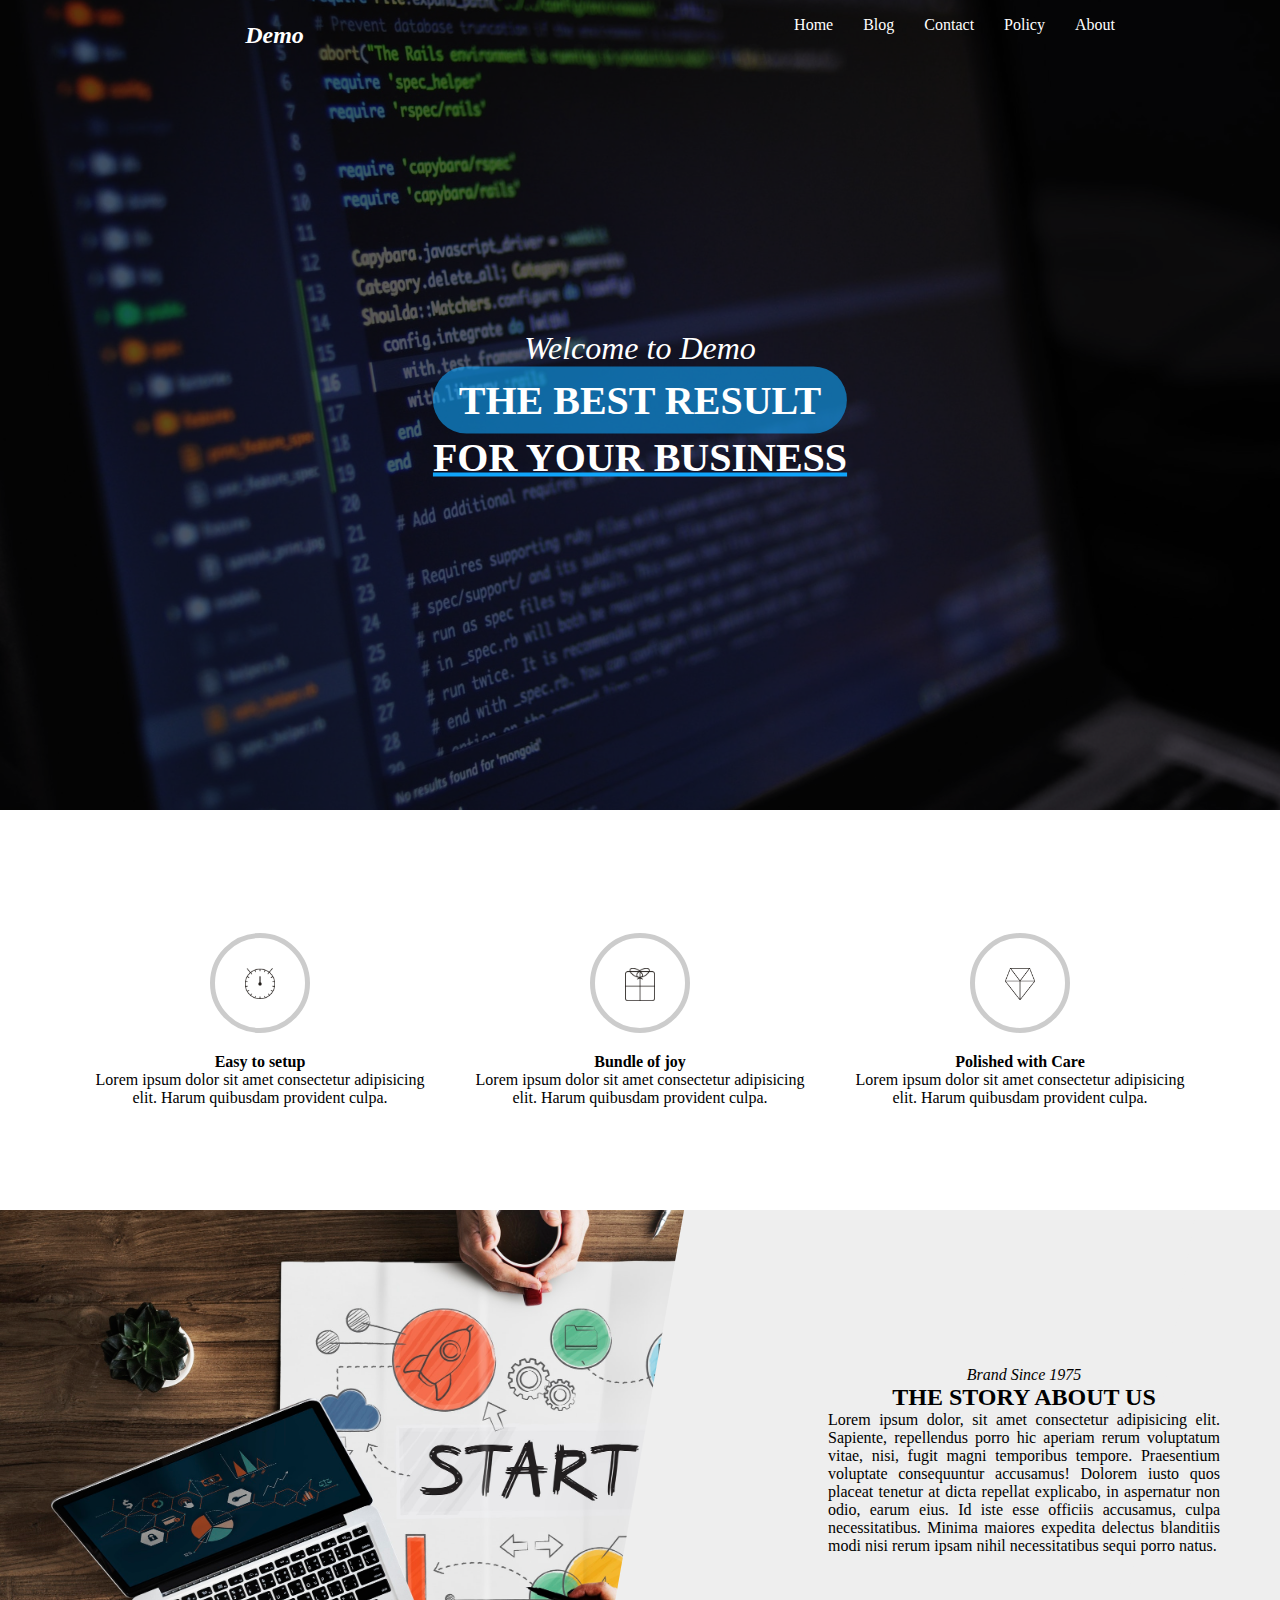
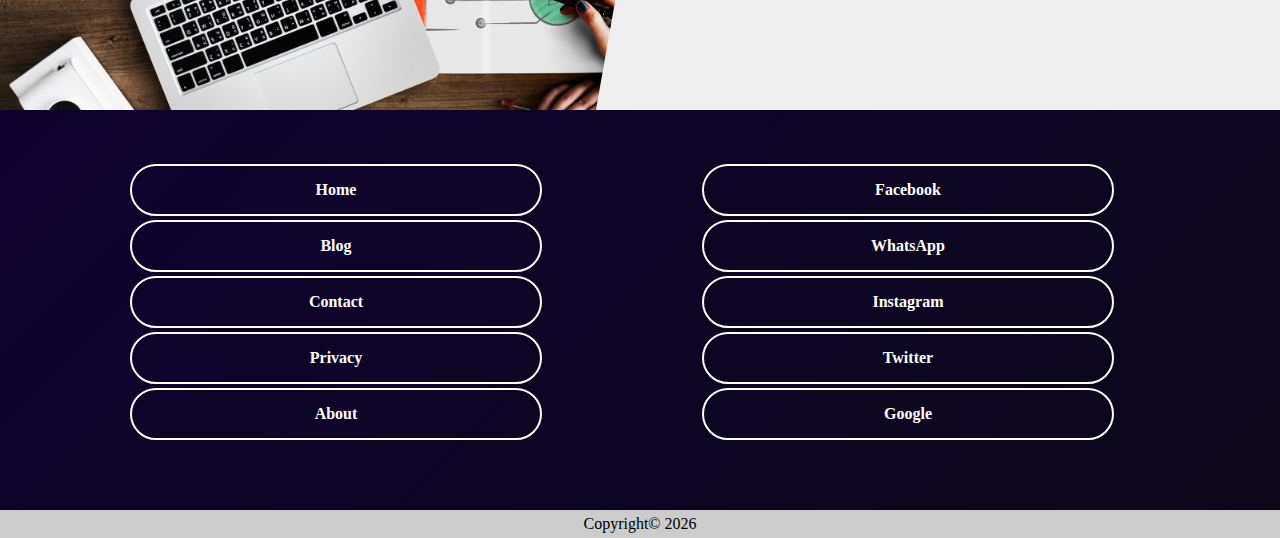
<file: index.html>
<!DOCTYPE html>
<html>
  <head>
    <title>Flat Website</title>
    <link rel="stylesheet" href="style.css" />
  </head>
  <body>
    <section class="sec1">
      <header>
        <nav>
          <div class="nav-brand"><a href="">Demo</a></div>
          <ul>
            <li><a href="index.html">Home</a></li>
            <li><a href="Blog.html">Blog</a></li>
            <li><a href="contact.html">Contact</a></li>
            <li><a href="index.html#policy">Policy</a></li>
            <li><a href="index.html#about">About</a></li>
          </ul>
        </nav>
        <div class="center">
          <div class="one"><em>Welcome to Demo</em></div>
          <div class="two">THE BEST RESULT</div>
          <div class="three">FOR YOUR BUSINESS</div>
        </div>
      </header>
    </section>
    <section class="sec2" id="policy">
      <div class="container">
        <div class="box">
          <div class="img-box">
            <img src="img/timer.png" alt="Something Wents Wrong" />
          </div>
          <div class="text">
            <h4>Easy to setup</h4>
            <p>
              Lorem ipsum dolor sit amet consectetur adipisicing elit. Harum
              quibusdam provident culpa.
            </p>
          </div>
        </div>
        <div class="box">
          <div class="img-box">
            <img src="img/gift.png" alt="Something Wents Wrong" />
          </div>
          <div class="text">
            <h4>Bundle of joy</h4>
            <p>
              Lorem ipsum dolor sit amet consectetur adipisicing elit. Harum
              quibusdam provident culpa.
            </p>
          </div>
        </div>
        <div class="box">
          <div class="img-box">
            <img src="img/diamond.png" alt="Something Wents Wrong" />
          </div>
          <div class="text">
            <h4>Polished with Care</h4>
            <p>
              Lorem ipsum dolor sit amet consectetur adipisicing elit. Harum
              quibusdam provident culpa.
            </p>
          </div>
        </div>
      </div>
    </section>
    <section class="sec3">
      <div class="container">
        <div class="img-box">
          <div class="caption">
            <div class="cont">
              <h2>Welcome</h2>
              <a href="#" class="btn">Read More</a>
            </div>
          </div>
        </div>
        <div class="text-container">
          <div class="text">
            <em class="top">Brand Since 1975</em>
            <h2>The Story About Us</h2>
            <p>
              Lorem ipsum dolor, sit amet consectetur adipisicing elit.
              Sapiente, repellendus porro hic aperiam rerum voluptatum vitae,
              nisi, fugit magni temporibus tempore. Praesentium voluptate
              consequuntur accusamus! Dolorem iusto quos placeat tenetur at
              dicta repellat explicabo, in aspernatur non odio, earum eius. Id
              iste esse officiis accusamus, culpa necessitatibus. Minima maiores
              expedita delectus blanditiis modi nisi rerum ipsam nihil
              necessitatibus sequi porro natus.
            </p>
          </div>
        </div>
      </div>
    </section>
    <section class="sec4" id="about">
      <div class="container">
        <div class="sub-container">
          <ul class="nav">
            <li><a href="#">Home</a></li>
            <li><a href="#blog">Blog</a></li>
            <li><a href="contact.html">Contact</a></li>
            <li><a href="#privacy">Privacy</a></li>
            <li><a href="#about">About</a></li>
          </ul>
        </div>
        <div class="sub-container">
          <ul class="social">
            <li>
              <a href="https://www.facebook.com/" about="_blank">Facebook</a>
            </li>
            <li>
              <a href="https://web.whatsapp.com/" about="_blank">WhatsApp</a>
            </li>
            <li>
              <a href="https://www.instagram.com/" about="_blank">Instagram</a>
            </li>
            <li>
              <a href="https://www.twitter.com/" about="_blank">Twitter</a>
            </li>
            <li><a href="https://www.google.com/" about="_blank">Google</a></li>
          </ul>
        </div>
      </div>
    </section>
    <div id="footer"></div>
    <script>
      var f = document.getElementById("footer");
      var d = new Date().getFullYear();
      f.innerHTML = "Copyright&copy; " + d;
    </script>
  </body>
</html>
</file>
<file: style.css>
* {
    margin: 0;
    padding: 0;
    box-sizing: border-box;
    list-style-type: none;
    text-decoration: none;
    font-family: 'Century Gothic';
}
/* SECTION 1 */
.sec1 {
    width: 100%;
    height: 90vh;
    background: url("img/img.jpeg") no-repeat center;
    background-size: cover;
}
.sec1 a { color: #fff; transition: .5s; }
.sec1 header {
    position: relative;
    width: 100%;
    height: 100%;
    background: #0009;
}
.sec1 nav {
    line-height: 50px;
    color: #fff;
    display: flex;
}
.sec1 .nav-brand {
    font-style: oblique;
    font-weight: 600;
    font-size: 1.5em;
    margin: 0 auto;
}
.sec1 ul {
    display: flex;
    flex-direction: row;
    margin: 0 150px 0 auto;
}
nav .nav-brand { 
    position: relative;
    user-select: none;
    padding: 10px 15px;
}
.sec1 li {
    position: relative;
    user-select: none;
}
.sec1 li a {
    padding: 10px 15px;
}
.sec1 .center {
    position: absolute;
    left: 50%;
    top: 50%;
    transform: translate(-50%, -50%);
    color: #fff;
    text-align: center;
}
.center .one {
    font-size: 2em;
}
.center .two, .center .three {
    font-weight: 800;
    font-size: 2.5em;
}
.center .two {
    background: #10a5fb99;
    border-radius: 50px;
    padding: 10px 15px;
}
.center .three { text-decoration: underline #10a5fb;  }
.sec1 li::before{
    content: '';
    position: absolute;
    bottom: 15px;
    left: 0;
    width: 0;
    height: 2px;
    /* border-radius: 0 0 4px 4px; */
    background: #10a5fb;
    transition: .5s cubic-bezier(.9, 0, .33, 1);
}
/* HOVER */
.sec1 li:hover::before { width: 100%; }
.sec1 a:hover { color: #ececec; } 
/* HOVER END*/
/* SECTION 1 END */
/* SECTION 2 */
.sec2 {
    width: 100%;
    height: 400px;
}
.sec2 .container {
    height: 100%;
    width: 100%;
    display: flex;
    justify-content: center;
    align-items: center;
}
.sec2 .box {
    margin: 20px;
    width: 340px;
    text-align: center;
}
.sec2 .box > * { margin: 0 auto; }
.sec2 .img-box {
    border: 5px solid #ccc;
    border-radius: 100%;
    padding: 30px;
    margin: 20px auto;
    width: 100px;
    height: 100px;
    cursor: pointer;
    transition: .5s;
}
.sec2 .img-box img{ width: 100%; } 
.sec2 .img-box:hover {
    padding: 25px;
}
/* SECTION 2 END*/
/* SECTION 3 */
.sec3 {
    width: 100%;
    max-height: 661px;
    min-height: 500px;
}
.sec3 .container {
    /* overflow: hidden; */
    max-height: 661px;
    min-height: 500px;
    width: 100%;
    display: flex;
    flex-wrap: wrap;
}
.sec3 .img-box {
    width: 60%;
    background: url("img/img1.jpeg") no-repeat center;
    background-size: cover;
    position: relative;
}
.img-box .caption {
    width: 100%;
    height: 100%;
    text-align: center;
    display: flex;
    justify-content: center;
    align-items: center;
    background: #0005;
    opacity: 0;
    transition: .5s;
}
.img-box:hover .caption { opacity: 1; }
.caption h2 {
    color: #fff;
    font-size: 2em;
    margin: 10px;
}
.caption a {
    user-select: none;
    cursor: pointer;
    color: #fff;
    background: transparent;
    padding: 10px 15px;
    border-radius: 4px;
    border: 2px solid #fff;
    transition: .5s;
}
.caption a:hover {
    color: #000;
    background: #fff;
}
.sec3 .text-container {
    position: relative;
    width: 40%;
    padding: 20px;
    background: #eee;
    display: flex;
    align-items: center;
    z-index: 2;
}
.sec3 .text {
    margin: 40px;
    text-align: center;
    z-index: 2;
}
.sec3 .text h2 {
    text-transform: uppercase;
}
.sec3 .text p { text-align: justify; }
.sec3 .text-container::before {
    content: '';
    position: absolute;
    right: 25%;
    top: 0;
    height: 100%;
    width: 100%;
    background: #eee;
    z-index: 1;
    transform: skew(-10deg)
}
/* SECTION 3 END*/
/* SECTION 4 */
.sec4 {
    position: relative;
    width: 100%;
    height: 400px;
}
.sec4 .container {
    width: 100%;
    height: 400px;
    /* background: #0c0818; */
    background: linear-gradient(-45deg, #0c0818, #0e0131);
    padding: 50px;
    display: flex;
}
.sec4 .sub-container {
    margin: 0 50px;
    width: 40%;
    height: 100%;
}
.sec4 .nav a:hover { background: #e8eaed; border-color: #e8eaed; color: #000; }
.sec4 .social, .sec4 .nav { margin: 0 30px; }
.sec4 a {
    font-weight: bold;
    background: transparent;
    color: #ffffff;
    padding: 15px;
    display: block;
    margin: 4px 0;
    border: 2px solid #fff;
    border-radius: 50px;
    text-align: center;
    user-select: none;
    transition: .5s;
}
.sec4 .social li:nth-child(1) a:hover { background: linear-gradient(45deg, #3157aa, #4b7de7); } 
.sec4 .social li:nth-child(2) a:hover { background: linear-gradient(45deg, #0a8a2c,  #22b649); } 
.sec4 .social li:nth-child(3) a:hover { background: linear-gradient(45deg, #f61458, #ff0000); } 
.sec4 .social li:nth-child(4) a:hover { background: linear-gradient(45deg, #269df8, #55acee); } 
.sec4 .social li:nth-child(5) a:hover { background: linear-gradient(45deg, #e9a300, #fbbc05); }
.sec4 .social a:hover { border-color: transparent; }
/* SECTION 4 END*/
/* FOOTER */
#footer {
    padding: 5px;
    text-align: center;  
    background: #ccc;
}
/* FOOTER END */
/* MEDIA QUERIES */
@media screen and (max-width: 815px) {
    .sec1 { height: 70vh; }
    .sec1 .one { font-size: 1.5em; }
    .sec1 .two, .sec1 .three { font-size: 2em; }
    .sec1 ul { margin-right: 80px; }

    .sec2 { height: 600px; }
    .sec2 .container { flex-wrap: wrap; }
    .sec2 .box { width: 300px; }
    
    .sec3 { height: 180%; }
    .sec3 .img-box { width: 100%; height: 300px; z-index: 1; }
    .sec3 .caption { width: 100%; }
    .sec3 .text-container { 
        width: 100%;
        height: 300px;
        padding: 30px;
    }
    .sec3 .text { margin: 50px; }
    .sec3 .text-container::before { display: none; }
    
    .sec4 { height: 400px;  }
    .sec4 .container { height: 400px; }
    .sec4 .sub-container:nth-child(1) { display: none; }
    .sec4 .sub-container:nth-child(2) { width: 100%; }
}
@media screen and (max-width: 696px) {
    .sec1 { height: 50vh; }
    .sec1 .one { font-size: 1em; }
    .sec1 .two, .sec1 .three { font-size: 1.5em; }
    .sec1 ul { margin-right: 10px; }
    .sec1 li a, .sec1 .nav-brand { padding: 5px 10px; }

    .sec2 { height: 800px; }

    .sec3 { max-height: 700px; }
    .sec3 .text-container { height: 350px; }

    .sec4 .sub-container { margin: 0; }
}
/* MEDIA QUERIES END*/
</file>
